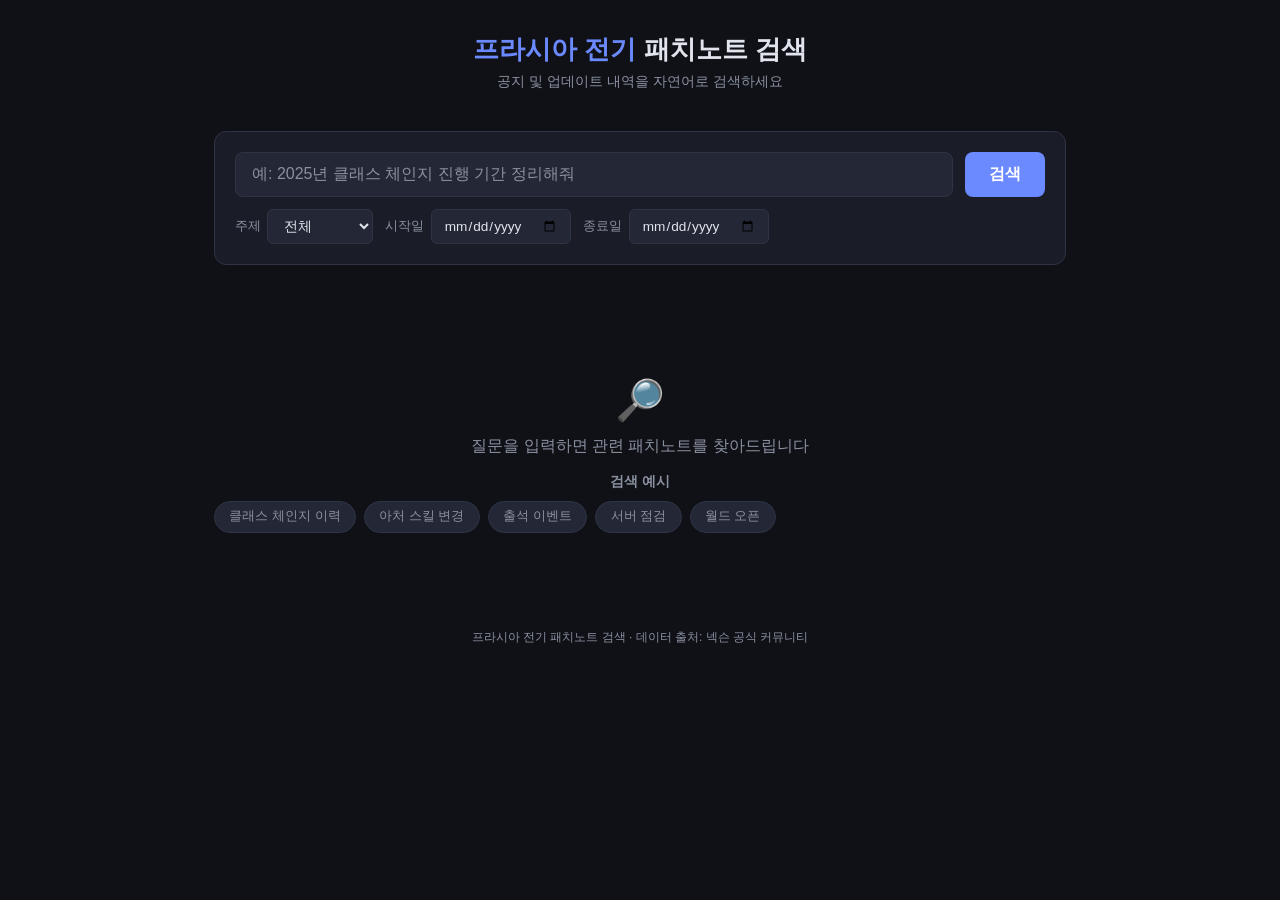
<file: dashboard/index.html>
<!DOCTYPE html>
<html lang="ko">
<head>
<meta charset="UTF-8">
<meta name="viewport" content="width=device-width, initial-scale=1.0">
<title>프라시아 전기 — 패치노트 검색</title>
<link rel="stylesheet" href="assets/css/style.css">
</head>
<body>
<div class="container">
  <header>
    <h1><a href="/" id="homeLink" style="text-decoration: none; color: inherit;"><span>프라시아 전기</span> 패치노트 검색</a></h1>
    <p>공지 및 업데이트 내역을 자연어로 검색하세요</p>
  </header>

  <div class="search-box">
    <form id="searchForm" class="search-row">
      <input type="text" id="questionInput" placeholder="예: 2025년 클래스 체인지 진행 기간 정리해줘" autocomplete="off" />
      <button type="submit" class="btn-search" id="searchBtn">검색</button>
    </form>
    <div class="filters">
      <label>주제
        <select id="filterTopic">
          <option value="">전체</option>
          <option value="class">클래스</option>
          <option value="balance">밸런스</option>
          <option value="event">이벤트</option>
          <option value="system">시스템</option>
          <option value="item">아이템</option>
          <option value="content">콘텐츠</option>
          <option value="world_open">월드 오픈</option>
          <option value="maintenance">점검</option>
        </select>
      </label>
      <label>시작일 <input type="date" id="filterDateFrom" /></label>
      <label>종료일 <input type="date" id="filterDateTo" /></label>
    </div>
  </div>

  <div class="status-bar" id="statusBar"></div>

  <div class="loading" id="loading">
    <div class="spinner"></div>
    <div>검색 중…</div>
  </div>

  <div class="answer-box" id="answerBox"></div>
  <div id="results"></div>

  <div class="empty-state" id="emptyState">
    <div class="icon">&#128270;</div>
    <p>질문을 입력하면 관련 패치노트를 찾아드립니다</p>
    <div class="examples">
      <div id="recentSearches" class="recent-box" style="display: none; margin-bottom: 2rem;">
        <h3 style="font-size: 0.9rem; color: var(--text-dim); margin-bottom: 0.75rem;">최근 검색어</h3>
        <div id="recentChips" class="example-chips"></div>
      </div>

      <h3>검색 예시</h3>
      <div class="example-chips">
        <span class="example-chip" data-q="2025년 클래스 체인지 진행 기간 정리해줘">클래스 체인지 이력</span>
        <span class="example-chip" data-q="최근 아처 스킬 변경 내역">아처 스킬 변경</span>
        <span class="example-chip" data-q="올해 출석 이벤트 일정">출석 이벤트</span>
        <span class="example-chip" data-q="최근 서버 점검 내역">서버 점검</span>
        <span class="example-chip" data-q="월드 오픈 이벤트 진행 기간">월드 오픈</span>
      </div>
    </div>
  </div>

  <footer>
    프라시아 전기 패치노트 검색 &middot; 데이터 출처: 넥슨 공식 커뮤니티
  </footer>
</div>

<script src="assets/js/config.js"></script>
<script src="assets/js/app.js"></script>
</body>
</html>
</file>
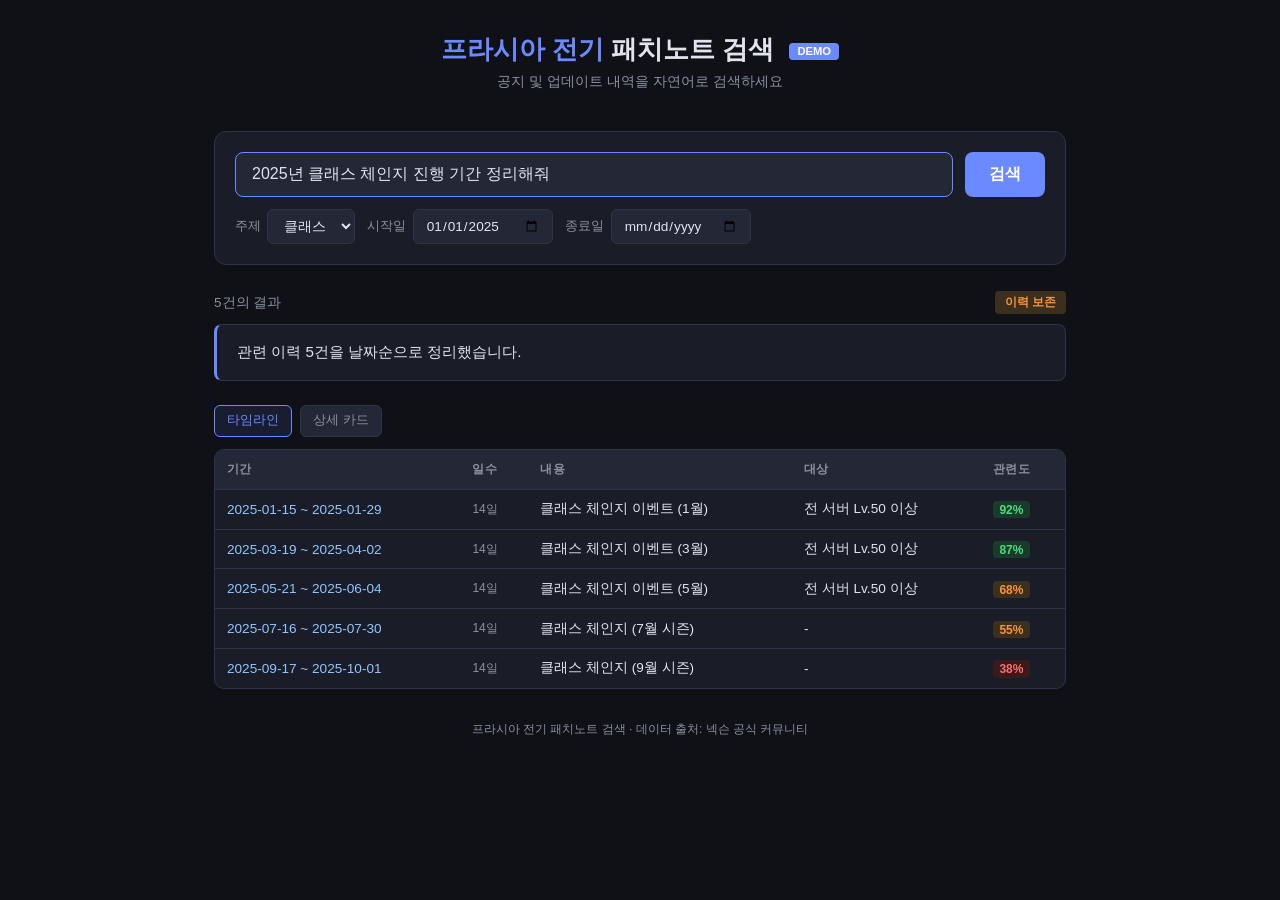
<file: dashboard/demo.html>
<!DOCTYPE html>
<html lang="ko">
<head>
<meta charset="UTF-8">
<meta name="viewport" content="width=device-width, initial-scale=1.0">
<title>프라시아 전기 — 패치노트 검색 (데모)</title>
<style>
  :root {
    --bg: #0f1117;
    --surface: #1a1d27;
    --surface2: #242836;
    --border: #2e3345;
    --text: #e1e4ed;
    --text-dim: #8b90a0;
    --accent: #6c8aff;
    --accent-dim: #4a62c4;
    --green: #4ade80;
    --orange: #fb923c;
    --red: #f87171;
    --tag-bg: #2a2d3e;
  }
  * { margin: 0; padding: 0; box-sizing: border-box; }
  body {
    font-family: 'Pretendard', -apple-system, BlinkMacSystemFont, 'Segoe UI', sans-serif;
    background: var(--bg);
    color: var(--text);
    min-height: 100vh;
  }
  .container { max-width: 900px; margin: 0 auto; padding: 2rem 1.5rem; }

  header { text-align: center; margin-bottom: 2.5rem; }
  header h1 { font-size: 1.6rem; font-weight: 700; margin-bottom: 0.3rem; }
  header h1 span { color: var(--accent); }
  header p { color: var(--text-dim); font-size: 0.9rem; }
  .demo-badge {
    display: inline-block;
    background: var(--accent);
    color: #fff;
    font-size: 0.7rem;
    padding: 0.15rem 0.5rem;
    border-radius: 4px;
    margin-left: 0.5rem;
    vertical-align: middle;
  }

  .search-box {
    background: var(--surface);
    border: 1px solid var(--border);
    border-radius: 12px;
    padding: 1.25rem;
    margin-bottom: 1rem;
  }
  .search-row { display: flex; gap: 0.75rem; }
  .search-row input[type="text"] {
    flex: 1;
    background: var(--surface2);
    border: 1px solid var(--accent);
    border-radius: 8px;
    padding: 0.75rem 1rem;
    font-size: 1rem;
    color: var(--text);
    outline: none;
  }
  .btn-search {
    background: var(--accent);
    color: #fff;
    border: none;
    border-radius: 8px;
    padding: 0.75rem 1.5rem;
    font-size: 1rem;
    font-weight: 600;
    cursor: pointer;
    white-space: nowrap;
  }
  .filters {
    display: flex;
    gap: 0.75rem;
    margin-top: 0.75rem;
    flex-wrap: wrap;
  }
  .filters select, .filters input[type="date"] {
    font-family: 'Pretendard', -apple-system, BlinkMacSystemFont, 'Segoe UI', sans-serif;
    background: var(--surface2);
    border: 1px solid var(--border);
    border-radius: 6px;
    padding: 0.5rem 0.75rem;
    font-size: 0.85rem;
    color: var(--text);
  }
  .filters label {
    font-size: 0.8rem;
    color: var(--text-dim);
    display: flex;
    align-items: center;
    gap: 0.4rem;
  }

  .status-bar {
    display: flex;
    justify-content: space-between;
    align-items: center;
    padding: 0.6rem 0;
    font-size: 0.85rem;
    color: var(--text-dim);
  }
  .policy-badge {
    font-size: 0.75rem;
    padding: 0.2rem 0.6rem;
    border-radius: 4px;
    font-weight: 600;
  }
  .policy-history { background: #3b2f1e; color: var(--orange); }
  .policy-latest { background: #1e3a5f; color: #60a5fa; }

  .answer-box {
    background: var(--surface);
    border: 1px solid var(--border);
    border-left: 3px solid var(--accent);
    border-radius: 8px;
    padding: 1rem 1.25rem;
    margin-bottom: 1.5rem;
    font-size: 0.95rem;
    line-height: 1.5;
  }

  /* View toggle */
  .view-toggle {
    display: flex;
    gap: 0.5rem;
    margin-bottom: 0.75rem;
  }
  .view-toggle button {
    background: var(--surface2);
    border: 1px solid var(--border);
    border-radius: 6px;
    padding: 0.4rem 0.75rem;
    font-size: 0.8rem;
    color: var(--text-dim);
    cursor: pointer;
    transition: all 0.2s;
  }
  .view-toggle button.active {
    border-color: var(--accent);
    color: var(--accent);
    background: rgba(108,138,255,0.1);
  }

  /* Timeline table */
  .timeline-table {
    width: 100%;
    border-collapse: separate;
    border-spacing: 0;
    background: var(--surface);
    border: 1px solid var(--border);
    border-radius: 10px;
    overflow: hidden;
    font-size: 0.85rem;
  }
  .timeline-table thead th {
    background: var(--surface2);
    color: var(--text-dim);
    font-weight: 600;
    font-size: 0.75rem;
    text-transform: uppercase;
    letter-spacing: 0.03em;
    padding: 0.7rem 0.75rem;
    text-align: left;
    border-bottom: 1px solid var(--border);
    white-space: nowrap;
  }
  .timeline-table tbody tr { transition: background 0.15s; }
  .timeline-table tbody tr:hover { background: var(--surface2); }
  .timeline-table tbody tr:not(:last-child) td { border-bottom: 1px solid var(--border); }
  .timeline-table td {
    padding: 0.65rem 0.75rem;
    vertical-align: middle;
  }
  .timeline-table td a { color: var(--text); text-decoration: none; }
  .timeline-table td a:hover { color: var(--accent); }
  .tl-period { white-space: nowrap; color: #93c5fd; font-variant-numeric: tabular-nums; }
  .tl-duration { font-size: 0.75rem; color: var(--text-dim); white-space: nowrap; }
  .tl-scope { color: var(--text); }
  .tl-score {
    font-size: 0.75rem;
    font-weight: 600;
    padding: 0.1rem 0.4rem;
    border-radius: 4px;
    white-space: nowrap;
  }
  .score-high { background: #1a3a2a; color: var(--green); }
  .score-mid  { background: #3b2f1e; color: var(--orange); }
  .score-low  { background: #3a1a1a; color: var(--red); }

  /* Cards */
  .evidence-list { display: flex; flex-direction: column; gap: 0.75rem; }
  .evidence-card {
    background: var(--surface);
    border: 1px solid var(--border);
    border-radius: 10px;
    padding: 1rem 1.25rem;
    transition: border-color 0.2s;
  }
  .evidence-card:hover { border-color: var(--accent); }
  .evidence-header {
    display: flex;
    justify-content: space-between;
    align-items: flex-start;
    gap: 0.75rem;
    margin-bottom: 0.5rem;
  }
  .evidence-title { font-weight: 600; font-size: 0.95rem; color: var(--text); }
  .evidence-title a { color: inherit; text-decoration: none; }
  .evidence-title a:hover { color: var(--accent); }
  .evidence-score {
    font-size: 0.75rem;
    font-weight: 600;
    padding: 0.15rem 0.5rem;
    border-radius: 4px;
    white-space: nowrap;
    flex-shrink: 0;
  }
  .evidence-meta { display: flex; flex-wrap: wrap; gap: 0.5rem; margin-bottom: 0.6rem; }
  .tag {
    font-size: 0.75rem;
    padding: 0.15rem 0.5rem;
    border-radius: 4px;
    background: var(--tag-bg);
    color: var(--text-dim);
  }
  .tag-date { color: #93c5fd; }
  .tag-type { color: #c4b5fd; }
  .tag-event { color: var(--orange); }
  .tag-source { color: var(--green); }
  .evidence-text {
    font-size: 0.85rem;
    line-height: 1.6;
    color: var(--text-dim);
    max-height: 120px;
    overflow: hidden;
    position: relative;
    cursor: pointer;
  }
  .evidence-text.expanded { max-height: none; }
  .evidence-text::after {
    content: '';
    position: absolute;
    bottom: 0; left: 0; right: 0;
    height: 40px;
    background: linear-gradient(transparent, var(--surface));
    pointer-events: none;
  }
  .evidence-text.expanded::after { display: none; }
  .event-details {
    margin-top: 0.5rem;
    padding: 0.6rem 0.75rem;
    background: var(--surface2);
    border-radius: 6px;
    font-size: 0.8rem;
    display: grid;
    grid-template-columns: auto 1fr;
    gap: 0.2rem 0.75rem;
  }
  .event-details dt { color: var(--text-dim); }
  .event-details dd { color: var(--text); }

  footer {
    text-align: center;
    padding-top: 2rem;
    font-size: 0.75rem;
    color: var(--text-dim);
  }

  @media (max-width: 600px) {
    .search-row { flex-direction: column; }
    .filters { flex-direction: column; }
    .evidence-header { flex-direction: column; }
    .timeline-table { font-size: 0.78rem; }
    .timeline-table th:nth-child(4),
    .timeline-table td:nth-child(4) { display: none; }
  }
</style>
</head>
<body>
<div class="container">
  <header>
    <h1><span>프라시아 전기</span> 패치노트 검색 <span class="demo-badge">DEMO</span></h1>
    <p>공지 및 업데이트 내역을 자연어로 검색하세요</p>
  </header>

  <!-- Search Box -->
  <div class="search-box">
    <div class="search-row">
      <input type="text" value="2025년 클래스 체인지 진행 기간 정리해줘" readonly />
      <button class="btn-search">검색</button>
    </div>
    <div class="filters">
      <label>주제
        <select><option value="">전체</option><option value="class" selected>클래스</option></select>
      </label>
      <label>시작일 <input type="date" value="2025-01-01" /></label>
      <label>종료일 <input type="date" /></label>
    </div>
  </div>

  <!-- Status -->
  <div class="status-bar">
    <span>5건의 결과</span>
    <span class="policy-badge policy-history">이력 보존</span>
  </div>

  <!-- Answer -->
  <div class="answer-box">
    관련 이력 5건을 날짜순으로 정리했습니다.
  </div>

  <!-- View Toggle -->
  <div class="view-toggle">
    <button class="active" id="btnTimeline">타임라인</button>
    <button id="btnCards">상세 카드</button>
  </div>

  <!-- Timeline Table View -->
  <div id="viewTimeline">
    <table class="timeline-table">
      <thead>
        <tr>
          <th>기간</th>
          <th>일수</th>
          <th>내용</th>
          <th>대상</th>
          <th>관련도</th>
        </tr>
      </thead>
      <tbody>
        <tr>
          <td class="tl-period">2025-01-15 ~ 2025-01-29</td>
          <td class="tl-duration">14일</td>
          <td><a href="#">클래스 체인지 이벤트 (1월)</a></td>
          <td class="tl-scope">전 서버 Lv.50 이상</td>
          <td><span class="tl-score score-high">92%</span></td>
        </tr>
        <tr>
          <td class="tl-period">2025-03-19 ~ 2025-04-02</td>
          <td class="tl-duration">14일</td>
          <td><a href="#">클래스 체인지 이벤트 (3월)</a></td>
          <td class="tl-scope">전 서버 Lv.50 이상</td>
          <td><span class="tl-score score-high">87%</span></td>
        </tr>
        <tr>
          <td class="tl-period">2025-05-21 ~ 2025-06-04</td>
          <td class="tl-duration">14일</td>
          <td><a href="#">클래스 체인지 이벤트 (5월)</a></td>
          <td class="tl-scope">전 서버 Lv.50 이상</td>
          <td><span class="tl-score score-mid">68%</span></td>
        </tr>
        <tr>
          <td class="tl-period">2025-07-16 ~ 2025-07-30</td>
          <td class="tl-duration">14일</td>
          <td><a href="#">클래스 체인지 (7월 시즌)</a></td>
          <td class="tl-scope">-</td>
          <td><span class="tl-score score-mid">55%</span></td>
        </tr>
        <tr>
          <td class="tl-period">2025-09-17 ~ 2025-10-01</td>
          <td class="tl-duration">14일</td>
          <td><a href="#">클래스 체인지 (9월 시즌)</a></td>
          <td class="tl-scope">-</td>
          <td><span class="tl-score score-low">38%</span></td>
        </tr>
      </tbody>
    </table>
  </div>

  <!-- Card View (hidden by default) -->
  <div id="viewCards" class="evidence-list" style="display:none">
    <div class="evidence-card">
      <div class="evidence-header">
        <div class="evidence-title"><a href="#">2025년 1월 15일 업데이트 안내</a></div>
        <span class="evidence-score score-high">92%</span>
      </div>
      <div class="evidence-meta">
        <span class="tag tag-date">2025-01-15</span>
        <span class="tag tag-type">class</span>
        <span class="tag tag-event">class_change</span>
        <span class="tag tag-source">event_record</span>
      </div>
      <div class="evidence-text" onclick="this.classList.toggle('expanded')">
        [클래스 체인지] 1월 15일(수) 정기점검 이후 ~ 1월 29일(수) 정기점검 전까지 클래스 체인지 이벤트가 진행됩니다. 기간 내 1회 무료로 클래스를 변경할 수 있으며, 변경 시 해당 클래스의 기본 장비 세트가 지급됩니다. 대상: 전 서버 Lv.50 이상 캐릭터
      </div>
      <dl class="event-details">
        <dt>이벤트</dt><dd>클래스 체인지 이벤트 (1월)</dd>
        <dt>시작</dt><dd>2025-01-15</dd>
        <dt>종료</dt><dd>2025-01-29</dd>
        <dt>대상</dt><dd>전 서버 Lv.50 이상</dd>
      </dl>
    </div>

    <div class="evidence-card">
      <div class="evidence-header">
        <div class="evidence-title"><a href="#">2025년 3월 19일 업데이트 안내</a></div>
        <span class="evidence-score score-high">87%</span>
      </div>
      <div class="evidence-meta">
        <span class="tag tag-date">2025-03-19</span>
        <span class="tag tag-type">class</span>
        <span class="tag tag-event">class_change</span>
        <span class="tag tag-source">event_record</span>
      </div>
      <div class="evidence-text" onclick="this.classList.toggle('expanded')">
        [클래스 체인지] 3월 19일(수) 정기점검 이후 ~ 4월 2일(수) 정기점검 전까지 클래스 체인지가 진행됩니다. 이번 시즌에는 신규 클래스 '아처' 전직 경로가 추가되었습니다.
      </div>
      <dl class="event-details">
        <dt>이벤트</dt><dd>클래스 체인지 이벤트 (3월)</dd>
        <dt>시작</dt><dd>2025-03-19</dd>
        <dt>종료</dt><dd>2025-04-02</dd>
        <dt>대상</dt><dd>전 서버 Lv.50 이상</dd>
      </dl>
    </div>

    <div class="evidence-card">
      <div class="evidence-header">
        <div class="evidence-title"><a href="#">2025년 5월 21일 업데이트 안내</a></div>
        <span class="evidence-score score-mid">68%</span>
      </div>
      <div class="evidence-meta">
        <span class="tag tag-date">2025-05-21</span>
        <span class="tag tag-type">class</span>
        <span class="tag tag-event">class_change</span>
        <span class="tag tag-source">event_record</span>
      </div>
      <div class="evidence-text" onclick="this.classList.toggle('expanded')">
        [클래스 체인지] 5월 시즌 클래스 체인지가 진행됩니다. 5월 21일(수) 점검 후 ~ 6월 4일(수) 점검 전까지 이용 가능합니다.
      </div>
      <dl class="event-details">
        <dt>이벤트</dt><dd>클래스 체인지 이벤트 (5월)</dd>
        <dt>시작</dt><dd>2025-05-21</dd>
        <dt>종료</dt><dd>2025-06-04</dd>
        <dt>대상</dt><dd>전 서버 Lv.50 이상</dd>
      </dl>
    </div>

    <div class="evidence-card">
      <div class="evidence-header">
        <div class="evidence-title"><a href="#">2025년 7월 16일 업데이트 안내</a></div>
        <span class="evidence-score score-mid">55%</span>
      </div>
      <div class="evidence-meta">
        <span class="tag tag-date">2025-07-16</span>
        <span class="tag tag-type">class</span>
        <span class="tag tag-event">class_change</span>
        <span class="tag tag-source">chunk</span>
      </div>
      <div class="evidence-text" onclick="this.classList.toggle('expanded')">
        7월 시즌 업데이트와 함께 클래스 체인지 기간이 안내됩니다. 7월 16일(수) ~ 7월 30일(수) 점검 전까지 진행됩니다.
      </div>
    </div>

    <div class="evidence-card">
      <div class="evidence-header">
        <div class="evidence-title"><a href="#">2025년 9월 17일 업데이트 안내</a></div>
        <span class="evidence-score score-low">38%</span>
      </div>
      <div class="evidence-meta">
        <span class="tag tag-date">2025-09-17</span>
        <span class="tag tag-type">class</span>
        <span class="tag tag-source">chunk</span>
      </div>
      <div class="evidence-text" onclick="this.classList.toggle('expanded')">
        9월 대규모 업데이트 안내사항 중 클래스 체인지 관련 내용이 포함되어 있습니다. 9월 17일부터 10월 1일까지 진행 예정입니다.
      </div>
    </div>
  </div>

  <footer>
    프라시아 전기 패치노트 검색 &middot; 데이터 출처: 넥슨 공식 커뮤니티
  </footer>
</div>

<script>
const btnTimeline = document.getElementById('btnTimeline');
const btnCards = document.getElementById('btnCards');
const viewTimeline = document.getElementById('viewTimeline');
const viewCards = document.getElementById('viewCards');

btnTimeline.addEventListener('click', () => {
  btnTimeline.classList.add('active');
  btnCards.classList.remove('active');
  viewTimeline.style.display = '';
  viewCards.style.display = 'none';
});
btnCards.addEventListener('click', () => {
  btnCards.classList.add('active');
  btnTimeline.classList.remove('active');
  viewCards.style.display = '';
  viewTimeline.style.display = 'none';
});
</script>
</body>
</html>
</file>
<file: dashboard/assets/css/style.css>
:root {
  --bg: #0f1117;
  --surface: #1a1d27;
  --surface2: #242836;
  --border: #2e3345;
  --text: #e1e4ed;
  --text-dim: #8b90a0;
  --accent: #6c8aff;
  --accent-dim: #4a62c4;
  --green: #4ade80;
  --orange: #fb923c;
  --red: #f87171;
  --tag-bg: #2a2d3e;
}
* { margin: 0; padding: 0; box-sizing: border-box; }
body {
  font-family: 'Pretendard', -apple-system, BlinkMacSystemFont, 'Segoe UI', sans-serif;
  background: var(--bg);
  color: var(--text);
  min-height: 100vh;
}
.container { max-width: 900px; margin: 0 auto; padding: 2rem 1.5rem; }

/* Header */
header { text-align: center; margin-bottom: 2.5rem; }
header h1 { font-size: 1.6rem; font-weight: 700; margin-bottom: 0.3rem; }
header h1 span { color: var(--accent); }
header p { color: var(--text-dim); font-size: 0.9rem; }

/* Search Box */
.search-box {
  background: var(--surface);
  border: 1px solid var(--border);
  border-radius: 12px;
  padding: 1.25rem;
  margin-bottom: 1rem;
}
.search-row { display: flex; gap: 0.75rem; }
.search-row input[type="text"] {
  flex: 1;
  background: var(--surface2);
  border: 1px solid var(--border);
  border-radius: 8px;
  padding: 0.75rem 1rem;
  font-size: 1rem;
  color: var(--text);
  outline: none;
  transition: border-color 0.2s;
}
.search-row input[type="text"]:focus { border-color: var(--accent); }
.search-row input[type="text"]::placeholder { color: var(--text-dim); }
.btn-search {
  background: var(--accent);
  color: #fff;
  border: none;
  border-radius: 8px;
  padding: 0.75rem 1.5rem;
  font-size: 1rem;
  font-weight: 600;
  cursor: pointer;
  transition: background 0.2s;
  white-space: nowrap;
}
.btn-search:hover { background: var(--accent-dim); }
.btn-search:disabled { opacity: 0.5; cursor: not-allowed; }

/* Filters */
.filters { display: flex; gap: 0.75rem; margin-top: 0.75rem; flex-wrap: wrap; }
.filters select, .filters input[type="date"] {
  font-family: 'Pretendard', -apple-system, BlinkMacSystemFont, 'Segoe UI', sans-serif;
  background: var(--surface2);
  border: 1px solid var(--border);
  border-radius: 6px;
  padding: 0.5rem 0.75rem;
  font-size: 0.85rem;
  color: var(--text);
  outline: none;
}
.filters label {
  font-size: 0.8rem;
  color: var(--text-dim);
  display: flex;
  align-items: center;
  gap: 0.4rem;
}

/* Status bar */
.status-bar {
  display: flex;
  justify-content: space-between;
  align-items: center;
  padding: 0.6rem 0;
  font-size: 0.85rem;
  color: var(--text-dim);
  min-height: 2rem;
}
.status-bar .policy-badge {
  font-size: 0.75rem;
  padding: 0.2rem 0.6rem;
  border-radius: 4px;
  font-weight: 600;
}
.policy-latest { background: #1e3a5f; color: #60a5fa; }
.policy-history { background: #3b2f1e; color: var(--orange); }

/* Loading */
.loading { text-align: center; padding: 3rem 0; display: none; }
.loading.active { display: block; }
.spinner {
  width: 32px; height: 32px;
  border: 3px solid var(--border);
  border-top-color: var(--accent);
  border-radius: 50%;
  animation: spin 0.8s linear infinite;
  margin: 0 auto 1rem;
}
@keyframes spin { to { transform: rotate(360deg); } }

/* Answer */
.answer-box {
  background: var(--surface);
  border: 1px solid var(--border);
  border-left: 3px solid var(--accent);
  border-radius: 8px;
  padding: 1rem 1.25rem;
  margin-bottom: 1.5rem;
  font-size: 0.95rem;
  line-height: 1.5;
  display: none;
}
.answer-box.visible { display: block; }

/* Evidence cards */
.evidence-list { display: flex; flex-direction: column; gap: 0.75rem; }
.evidence-card {
  background: var(--surface);
  border: 1px solid var(--border);
  border-radius: 10px;
  padding: 1rem 1.25rem;
  transition: border-color 0.2s;
}
.evidence-card:hover { border-color: var(--accent); }
.evidence-header {
  display: flex;
  justify-content: space-between;
  align-items: flex-start;
  gap: 0.75rem;
  margin-bottom: 0.5rem;
}
.evidence-title { font-weight: 600; font-size: 0.95rem; color: var(--text); }
.evidence-title a { color: inherit; text-decoration: none; }
.evidence-title a:hover { color: var(--accent); }
.evidence-score {
  font-size: 0.75rem;
  font-weight: 600;
  padding: 0.15rem 0.5rem;
  border-radius: 4px;
  white-space: nowrap;
  flex-shrink: 0;
}
.score-high { background: #1a3a2a; color: var(--green); }
.score-mid  { background: #3b2f1e; color: var(--orange); }
.score-low  { background: #3a1a1a; color: var(--red); }
.evidence-meta { display: flex; flex-wrap: wrap; gap: 0.5rem; margin-bottom: 0.6rem; }
.tag {
  font-size: 0.75rem;
  padding: 0.15rem 0.5rem;
  border-radius: 4px;
  background: var(--tag-bg);
  color: var(--text-dim);
}
.tag-date { color: #93c5fd; }
.tag-type { color: #c4b5fd; }
.tag-event { color: var(--orange); }
.tag-source { color: var(--green); }
.evidence-text {
  font-size: 0.85rem;
  line-height: 1.6;
  color: var(--text-dim);
  max-height: 120px;
  overflow: hidden;
  position: relative;
  cursor: pointer;
}
.evidence-text.expanded { max-height: none; }
.evidence-text::after {
  content: '';
  position: absolute;
  bottom: 0; left: 0; right: 0;
  height: 40px;
  background: linear-gradient(transparent, var(--surface));
  pointer-events: none;
}
.evidence-text.expanded::after { display: none; }

/* Event details */
.event-details {
  margin-top: 0.5rem;
  padding: 0.6rem 0.75rem;
  background: var(--surface2);
  border-radius: 6px;
  font-size: 0.8rem;
  display: grid;
  grid-template-columns: auto 1fr;
  gap: 0.2rem 0.75rem;
}
.event-details dt { color: var(--text-dim); }
.event-details dd { color: var(--text); }

/* Timeline table (preserve_history) */
.timeline-section { margin-bottom: 1.5rem; }
.timeline-table {
  width: 100%;
  border-collapse: separate;
  border-spacing: 0;
  background: var(--surface);
  border: 1px solid var(--border);
  border-radius: 10px;
  overflow: hidden;
  font-size: 0.85rem;
}
.timeline-table thead th {
  background: var(--surface2);
  color: var(--text-dim);
  font-weight: 600;
  font-size: 0.75rem;
  text-transform: uppercase;
  letter-spacing: 0.03em;
  padding: 0.7rem 0.75rem;
  text-align: left;
  border-bottom: 1px solid var(--border);
  white-space: nowrap;
}
.timeline-table tbody tr { transition: background 0.15s; }
.timeline-table tbody tr:hover { background: var(--surface2); }
.timeline-table tbody tr:not(:last-child) td { border-bottom: 1px solid var(--border); }
.timeline-table td { padding: 0.65rem 0.75rem; vertical-align: middle; }
.timeline-table td a { color: var(--text); text-decoration: none; }
.timeline-table td a:hover { color: var(--accent); }
.tl-period { white-space: nowrap; color: #93c5fd; font-variant-numeric: tabular-nums; }
.tl-duration { font-size: 0.75rem; color: var(--text-dim); white-space: nowrap; }
.tl-scope { color: var(--text); }
.tl-score {
  font-size: 0.75rem;
  font-weight: 600;
  padding: 0.1rem 0.4rem;
  border-radius: 4px;
  white-space: nowrap;
}
.view-toggle { display: flex; gap: 0.5rem; margin-bottom: 0.75rem; }
.view-toggle button {
  background: var(--surface2);
  border: 1px solid var(--border);
  border-radius: 6px;
  padding: 0.4rem 0.75rem;
  font-size: 0.8rem;
  color: var(--text-dim);
  cursor: pointer;
  transition: all 0.2s;
}
.view-toggle button.active {
  border-color: var(--accent);
  color: var(--accent);
  background: rgba(108,138,255,0.1);
}

/* Empty state */
.empty-state { text-align: center; padding: 4rem 0; color: var(--text-dim); }
.empty-state .icon { font-size: 2.5rem; margin-bottom: 0.75rem; }

/* Examples */
.examples { margin-top: 1rem; }
.examples h3 { font-size: 0.85rem; color: var(--text-dim); margin-bottom: 0.6rem; }
.example-chips { display: flex; flex-wrap: wrap; gap: 0.5rem; }
.example-chip {
  background: var(--surface2);
  border: 1px solid var(--border);
  border-radius: 20px;
  padding: 0.4rem 0.9rem;
  font-size: 0.8rem;
  color: var(--text-dim);
  cursor: pointer;
  transition: all 0.2s;
}
.example-chip:hover { border-color: var(--accent); color: var(--text); }

/* Footer */
footer { text-align: center; padding-top: 2rem; font-size: 0.75rem; color: var(--text-dim); }

/* Mobile */
@media (max-width: 600px) {
  .search-row { flex-direction: column; }
  .filters { flex-direction: column; }
  .evidence-header { flex-direction: column; }
  .timeline-table { font-size: 0.78rem; }
  .timeline-table th:nth-child(4),
  .timeline-table td:nth-child(4) { display: none; }
}
</file>
